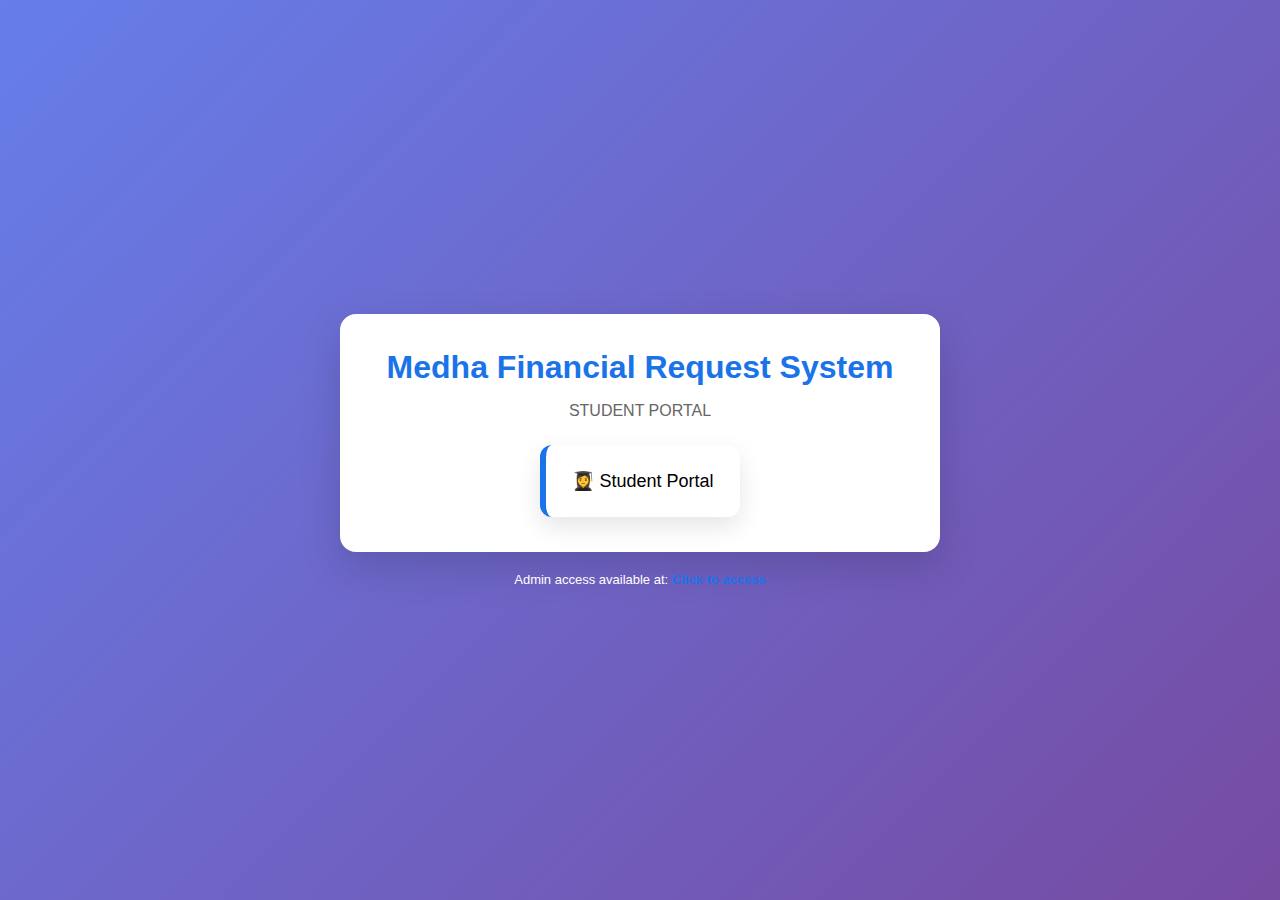
<file: index.html>
<!DOCTYPE html>
<html>
<head>
  <title>Medha Financial System</title>
  <link rel="stylesheet" href="style.css">
  <meta name="viewport" content="width=device-width, initial-scale=1.0">
</head>
<body>

<!-- NEW WRAPPER -->
<div class="landing-wrapper">

  <div class="hero">
    <h1>Medha Financial Request System</h1>
    <p class="subtitle">STUDENT PORTAL</p>

    <div class="card-container">
      <div class="landing-card student" onclick="location.href='student.html'" title="For students to submit requests">
        👩‍🎓 Student Portal
      </div>
    </div>
  </div>

  <div class="admin-access">
    <p class="footer-text">Admin access available at: <span id="adminUrl" style="font-weight: bold; color: #1a73e8;">Click to access</span></p>
  </div>

</div>

<script>
  // Generate secure admin token
  function generateAdminToken() {
    const date = new Date().toISOString().split('T')[0];
    const token = btoa(date + '_medha_admin_secure');
    return token;
  }

  document.getElementById('adminUrl').style.cursor = 'pointer';
  document.getElementById('adminUrl').onclick = function() {
    const token = generateAdminToken();
    window.location.href = 'admin.html?auth=' + token;
  };
</script>

</body>
</html>
</file>
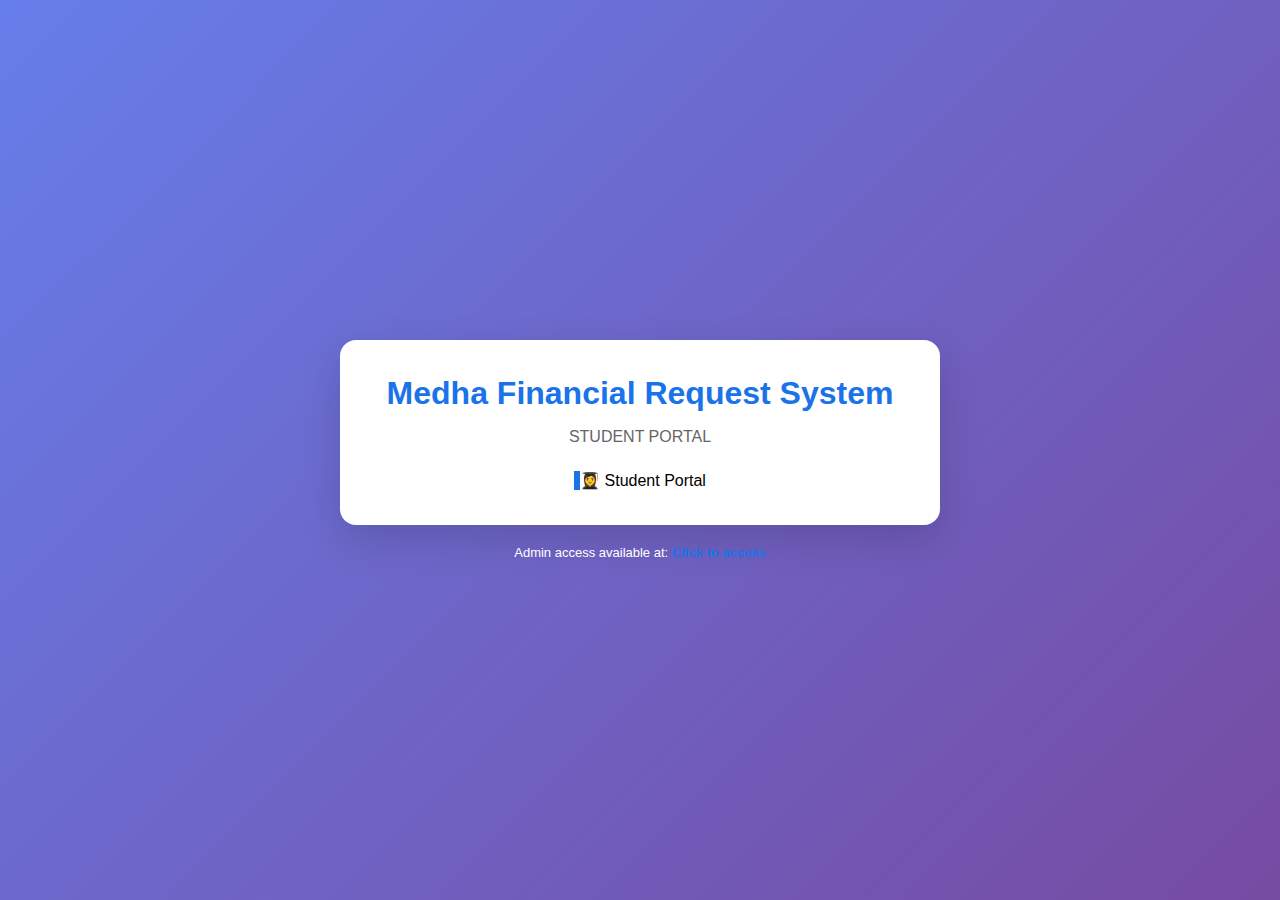
<file: 1-index.html>
<!DOCTYPE html>
<html>
<head>
  <title>Medha Financial System</title>
  <link rel="stylesheet" href="style.css">
</head>
<body>

<!-- NEW WRAPPER -->
<div class="landing-wrapper">

  <div class="hero">
    <h1>Medha Financial Request System</h1>
    <p class="subtitle">STUDENT PORTAL</p>

    <div class="card-container">
      <div class="card student" onclick="location.href='student.html'" title="For students to submit requests">
        👩‍🎓 Student Portal
      </div>
    </div>
  </div>

  <div class="admin-access">
    <p class="footer-text">Admin access available at: <span id="adminUrl" style="font-weight: bold; color: #1a73e8;">Click to access</span></p>
  </div>

</div>

<script>
  // Generate secure admin token
  function generateAdminToken() {
    const date = new Date().toISOString().split('T')[0];
    const token = btoa(date + '_medha_admin_secure');
    return token;
  }

  document.getElementById('adminUrl').style.cursor = 'pointer';
  document.getElementById('adminUrl').onclick = function() {
    const token = generateAdminToken();
    window.location.href = 'admin.html?auth=' + token;
  };
</script>

</body>
</html>
</file>
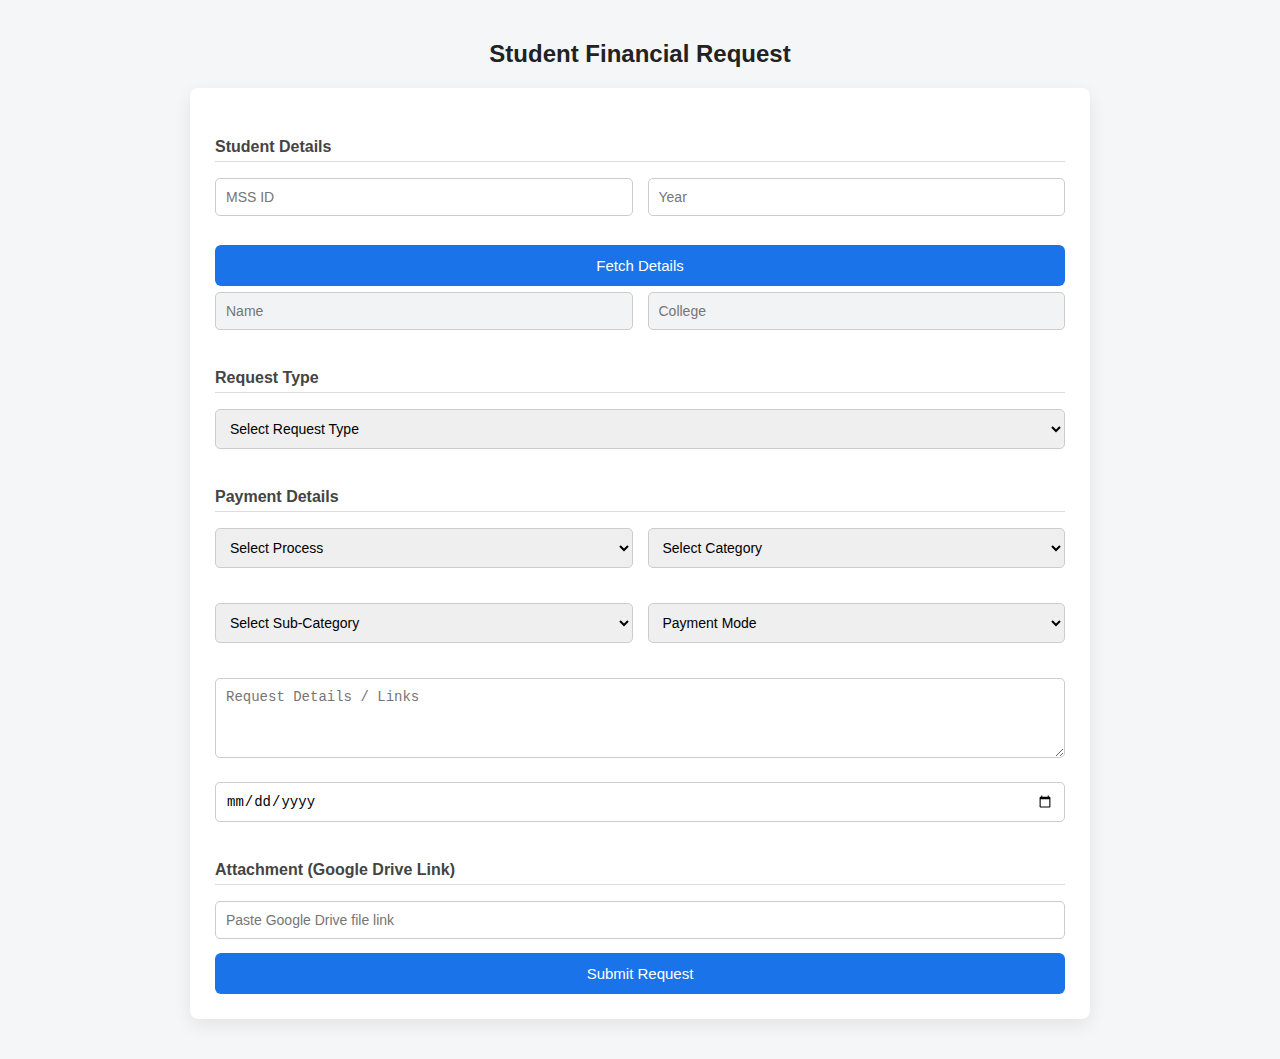
<file: 2-student.html>
<!DOCTYPE html>
<html>
<head>
  <title>Student Request</title>
  <link rel="stylesheet" href="4-style.css">
</head>
<body>

<div class="container">
  <h2>Student Financial Request</h2>

  <div class="section">

    <h4>Student Details</h4>
    <div class="form-row">
      <input id="mssid" placeholder="MSS ID">
      <input id="year" placeholder="Year">
    </div>

    <button onclick="fetchMainStudent()">Fetch Details</button>

    <div class="form-row">
      <input id="name" placeholder="Name" disabled>
      <input id="college" placeholder="College" disabled>
    </div>

    <h4>Request Type</h4>
    <select id="requestType" onchange="handleRequestType()">
      <option value="">Select Request Type</option>
      <option value="Individual">Individual</option>
      <option value="Group">Group</option>
    </select>

    <div id="groupCountBox" style="display:none">
      <input id="groupCount" type="number" placeholder="Number of Group Members">
      <button onclick="createGroupInputs()">Next</button>
    </div>

    <div id="groupMembers"></div>

    <h4>Payment Details</h4>

<div class="form-row">
  <select id="paymentType" onchange="loadCategories()">
    <option value="">Select Process</option>
    <option value="fees">MSS - Fees for Students</option>
    <option value="books">MSS - Books and Stationery for Students</option>
    <option value="conveyance">MSS - Conveyance Charges to Students</option>
    <option value="welfare">MSS - Student Welfare</option>
  </select>

  <select id="category" onchange="loadSubCategories()">
    <option value="">Select Category</option>
  </select>
</div>

<div class="form-row">
  <select id="subCategory">
    <option value="">Select Sub-Category</option>
  </select>

      <select id="paymentMode">
        <option value="">Payment Mode</option>
        <option>Online</option>
        <option>Pay to Student</option>
      </select>
    </div>

    <textarea id="details" placeholder="Request Details / Links"></textarea>
    <input type="date" id="dueDate">

    <!-- ✅ ATTACHMENT AS DRIVE LINK -->
    <h4>Attachment (Google Drive Link)</h4>
    <input type="url" id="attachment" placeholder="Paste Google Drive file link">

    <button onclick="submitRequest()">Submit Request</button>

  </div>
</div>

<!-- POPUP -->
<div id="popup" style="
  display:none;
  position:fixed;
  top:0; left:0;
  width:100%; height:100%;
  background:rgba(0,0,0,0.4);
  justify-content:center;
  align-items:center;
">
  <div style="background:white;padding:25px;border-radius:8px;">
    <p id="popupMessage"></p>
  </div>
</div>

<script src="5-script.js"></script>
</body>
</html>
</file>
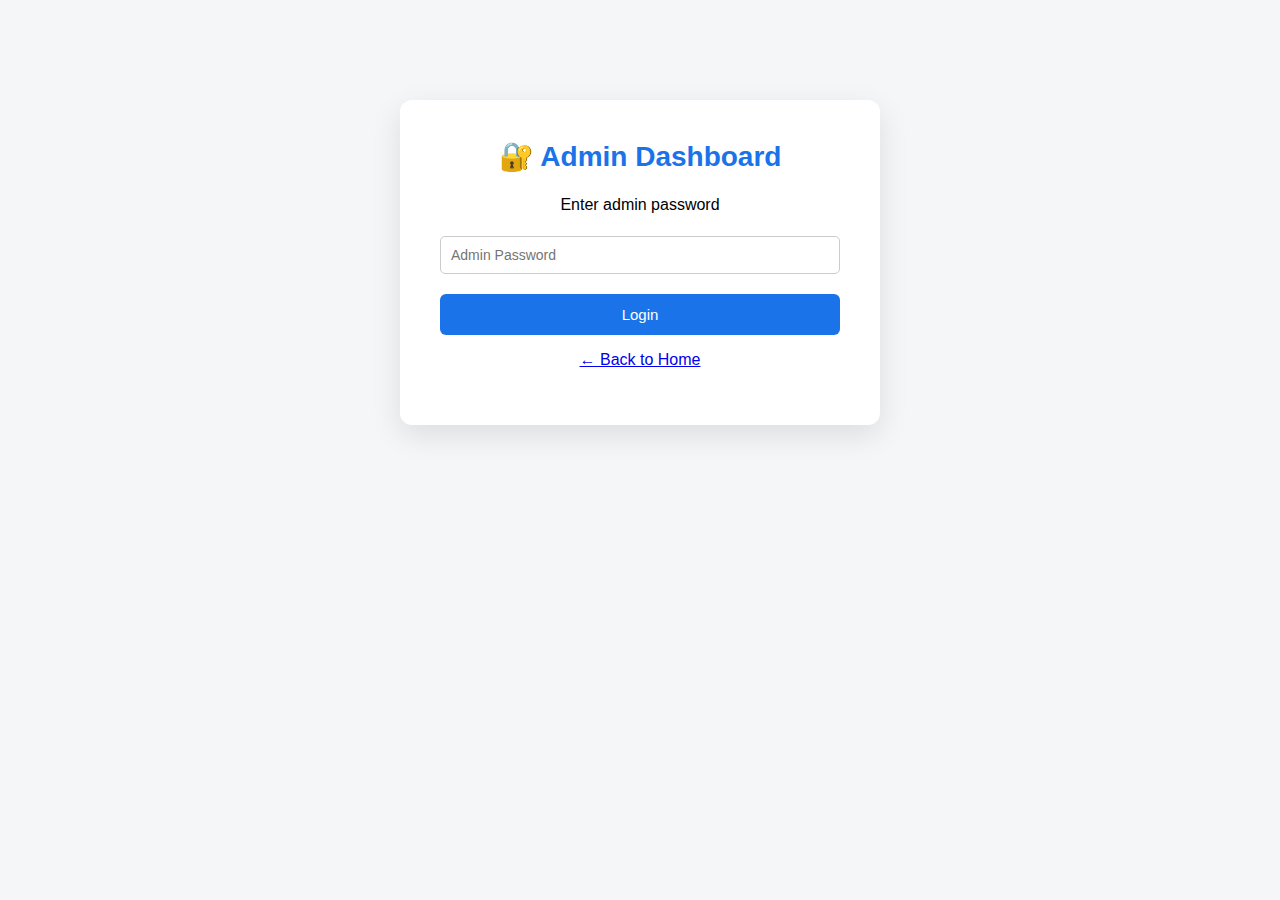
<file: 3-admin.html>
<!DOCTYPE html>
<html>
<head>
  <title>Admin Dashboard</title>
  <link rel="stylesheet" href="4-style.css">
</head>
<body>

<div class="container">

  <!-- LOGIN -->
  <div id="loginBox">
    <div class="login-card">
      <h2>🔐 Admin Dashboard</h2>
      <p class="login-sub">Enter admin password</p>

      <input type="password" id="adminPassword" placeholder="Admin Password">
      <button onclick="adminLogin()">Login</button>

      <p class="back-link">
        <a href="index.html">← Back to Home</a>
      </p>
    </div>
  </div>

  <!-- DASHBOARD -->
  <div id="dashboard" style="display:none">

    <div class="dashboard-header">
      <h2>📊 Admin Dashboard</h2>
      <button class="logout-btn" onclick="logoutAdmin()">Logout</button>
    </div>

    <!-- STATS -->
    <div class="cards">
      <div class="card">
        <h1 id="pendingCount">0</h1>
        <p>Pending</p>
      </div>

      <div class="card">
        <h1 id="completedCount">0</h1>
        <p>Completed</p>
      </div>

      <div class="card">
        <h1 id="totalCount">0</h1>
        <p>Total</p>
      </div>
    </div>

    <!-- DOWNLOADS -->
    <div class="download-section">
      <h3>📥 Student Master</h3>
      <button onclick="downloadStudentMaster()">⬇ Download Student Excel</button>
    </div>

    <div class="download-section">
      <h3>📥 Requests Data</h3>

      <div class="date-filter-row">
        <input type="date" id="startDate">
        <input type="date" id="endDate">
        <button onclick="downloadRequestsWithDateFilter()">Apply Filter</button>
      </div>

      <button onclick="downloadAllRequests()">⬇ Download All Requests</button>
    </div>

  </div>

</div>

<script src="6-admin.js"></script>
</body>
</html>
</file>
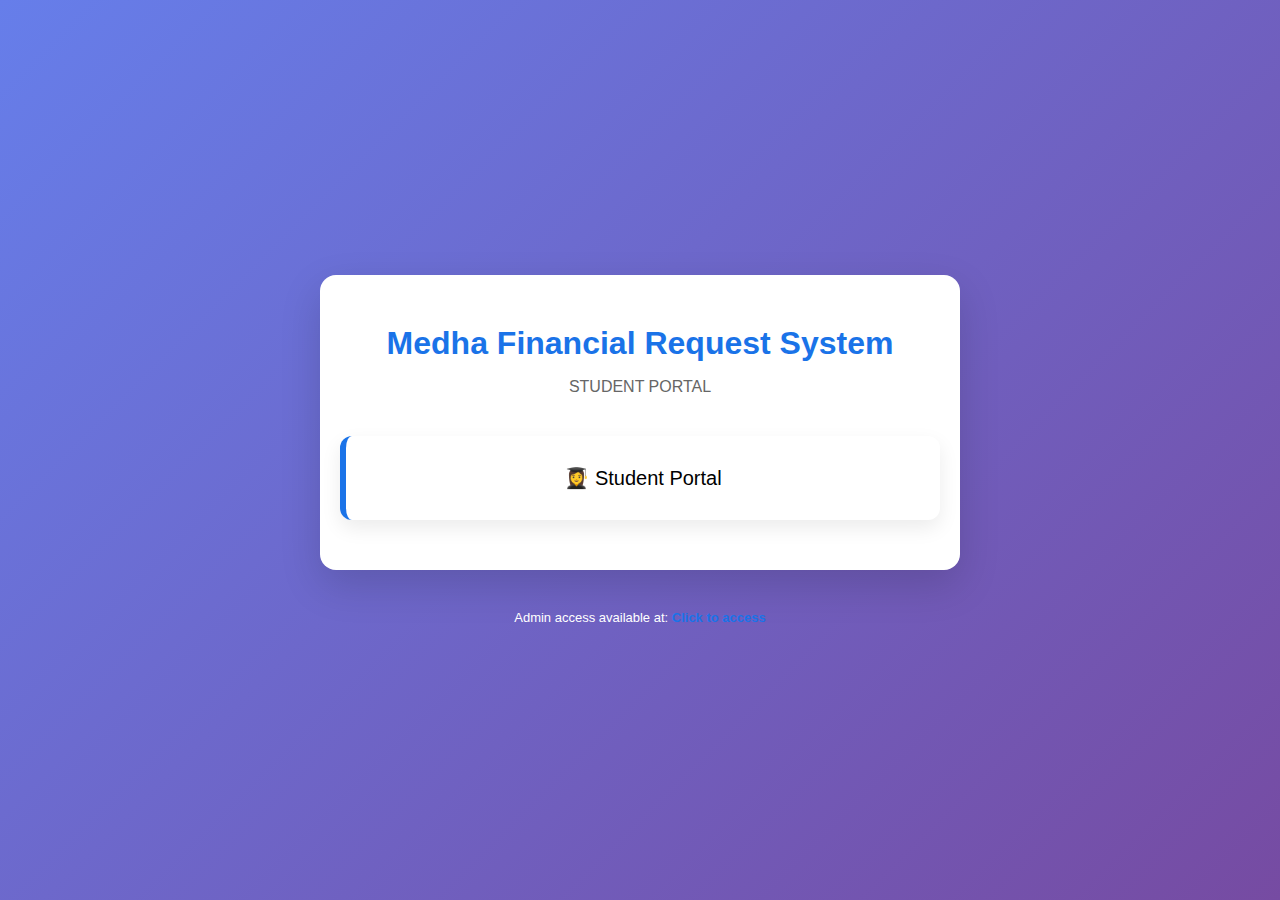
<file: a-index.html>
<!DOCTYPE html>
<html>
<head>
  <title>Medha Financial System</title>
  <link rel="stylesheet" href="d-style.css">
</head>
<body>

<!-- NEW WRAPPER -->
<div class="landing-wrapper">

  <div class="hero">
    <h1>Medha Financial Request System</h1>
    <p class="subtitle">STUDENT PORTAL</p>

    <div class="card-container">
      <div class="card student" onclick="location.href='student.html'" title="For students to submit requests">
        👩‍🎓 Student Portal
      </div>
    </div>
  </div>

  <div class="admin-access">
    <p class="footer-text">Admin access available at: <span id="adminUrl" style="font-weight: bold; color: #1a73e8;">Click to access</span></p>
  </div>

</div>

<script>
  // Generate secure admin token
  function generateAdminToken() {
    const date = new Date().toISOString().split('T')[0];
    const token = btoa(date + '_medha_admin_secure');
    return token;
  }

  document.getElementById('adminUrl').style.cursor = 'pointer';
  document.getElementById('adminUrl').onclick = function() {
    const token = generateAdminToken();
    window.location.href = '3-admin.html?auth=' + token;
  };
</script>

</body>
</html>
</file>
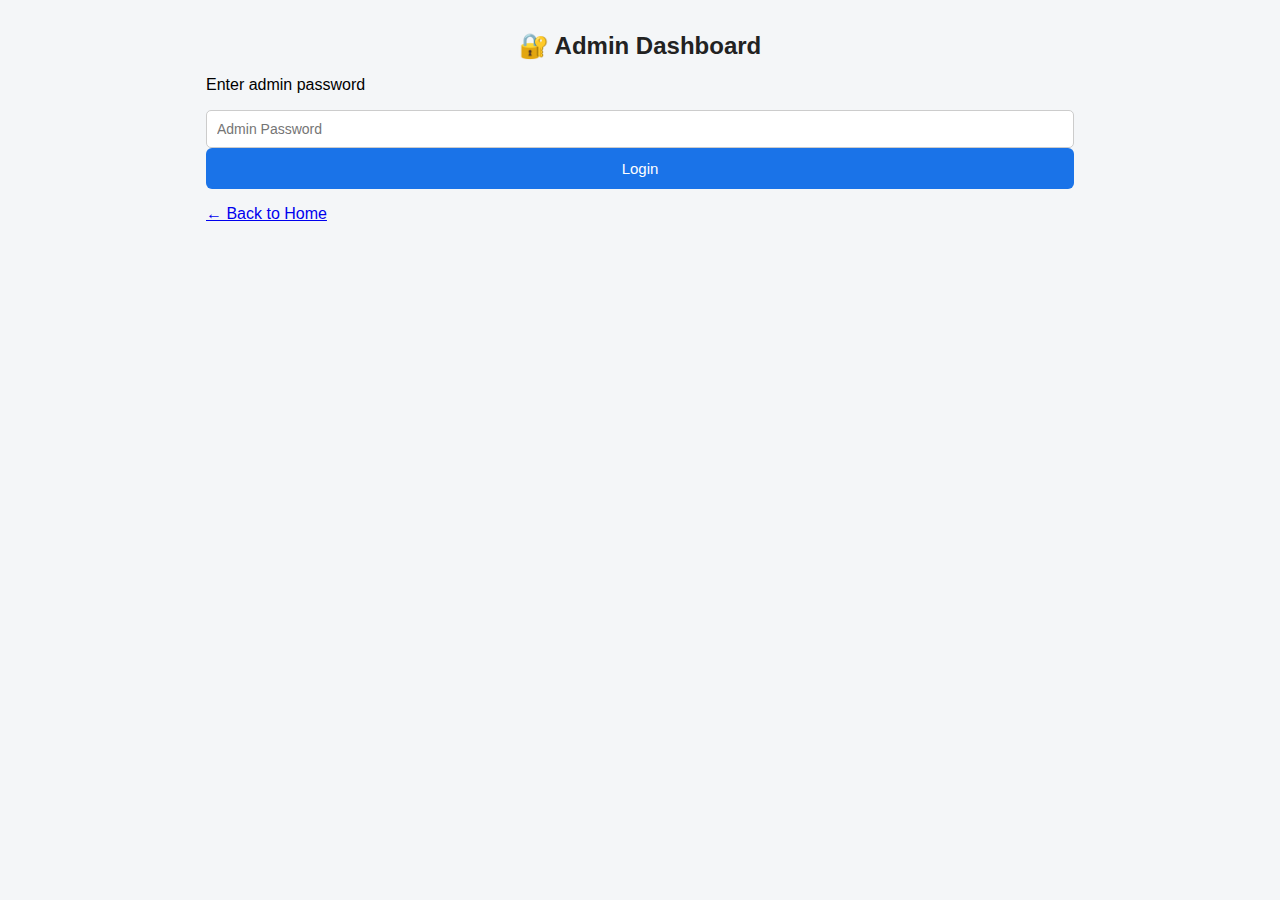
<file: admin.html>
<!DOCTYPE html>
<html>
<head>
  <title>Admin Dashboard</title>
  <link rel="stylesheet" href="style.css">
  <meta name="viewport" content="width=device-width, initial-scale=1.0">
</head>
<body>

<div class="container">

  <!-- LOGIN -->
  <div id="loginBox">
    <div class="login-card">
      <h2>🔐 Admin Dashboard</h2>
      <p class="login-sub">Enter admin password</p>

      <input type="password" id="adminPassword" placeholder="Admin Password">
      <button onclick="adminLogin()">Login</button>

      <p class="back-link">
        <a href="index.html">← Back to Home</a>
      </p>
    </div>
  </div>

  <!-- DASHBOARD -->
  <div id="dashboard" style="display:none">

    <div class="dashboard-header">
      <h2>📊 Admin Dashboard</h2>
      <button class="logout-btn" onclick="logoutAdmin()">Logout</button>
    </div>

    <!-- STATS -->
    <div class="cards">
      <div class="card">
        <h1 id="pendingCount">0</h1>
        <p>Pending</p>
      </div>

      <div class="card">
        <h1 id="completedCount">0</h1>
        <p>Completed</p>
      </div>

      <div class="card">
        <h1 id="totalCount">0</h1>
        <p>Total</p>
      </div>
    </div>

    <!-- DOWNLOADS -->
    <div class="download-section">
      <h3>📥 Student Master</h3>
      <button onclick="downloadStudentMaster()">⬇ Download Student Excel</button>
    </div>

    <div class="download-section">
      <h3>📥 Requests Data</h3>

      <div class="date-filter-row">
        <input type="date" id="startDate">
        <input type="date" id="endDate">
        <button onclick="downloadRequestsWithDateFilter()">Apply Filter</button>
      </div>

      <button onclick="downloadAllRequests()">⬇ Download All Requests</button>
    </div>

  </div>

</div>

<script src="admin.js"></script>
</body>
</html>
</file>
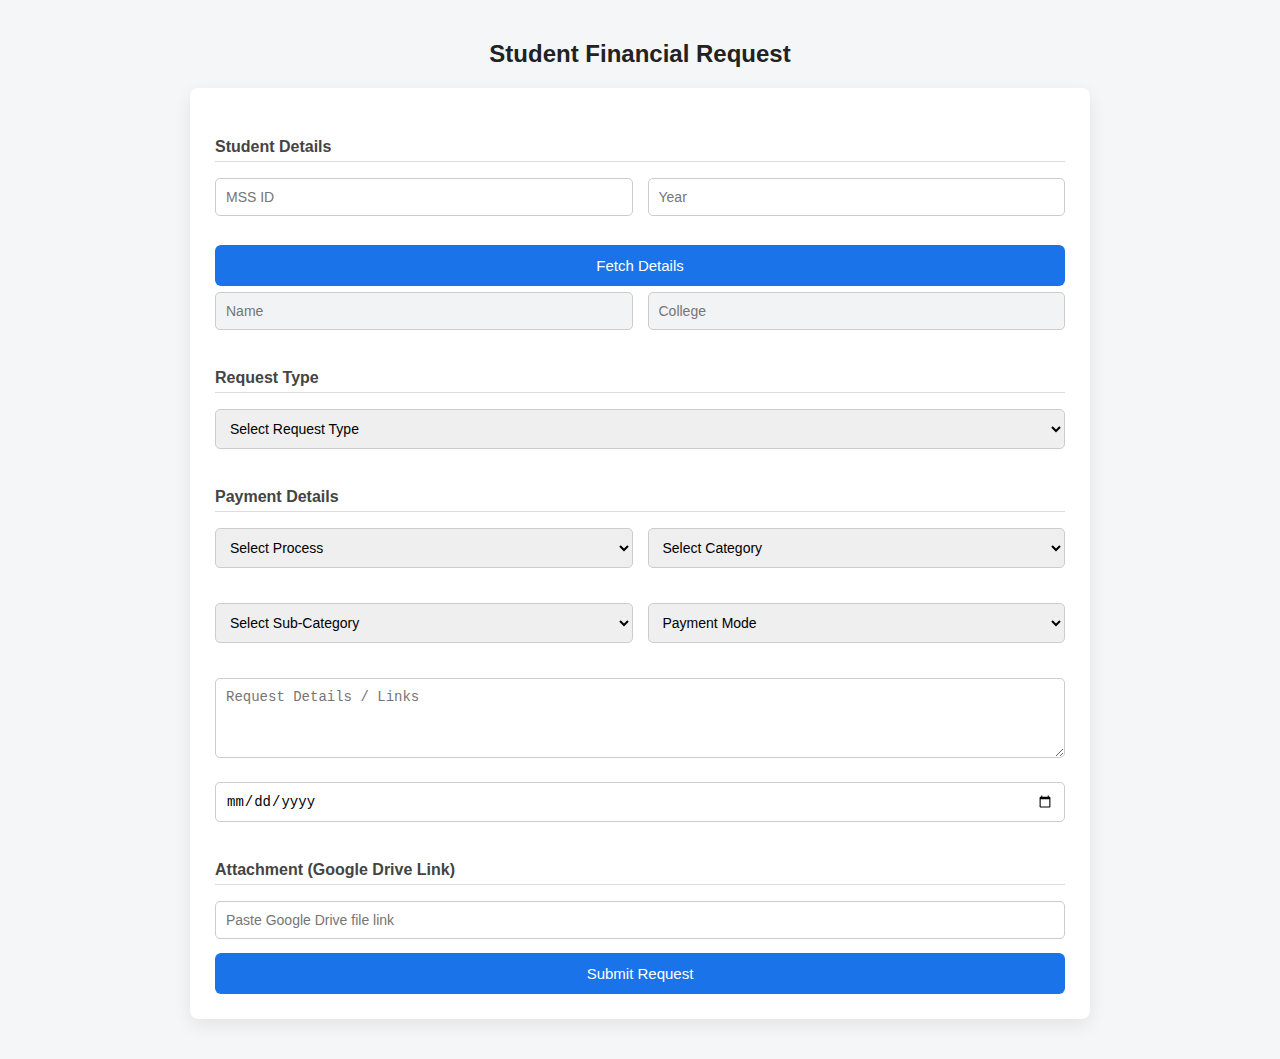
<file: b-student.html>
<!DOCTYPE html>
<html>
<head>
  <title>Student Request</title>
  <link rel="stylesheet" href="d-style.css">
</head>
<body>

<div class="container">
  <h2>Student Financial Request</h2>

  <div class="section">

    <h4>Student Details</h4>
    <div class="form-row">
      <input id="mssid" placeholder="MSS ID">
      <input id="year" placeholder="Year">
    </div>

    <button onclick="fetchMainStudent()">Fetch Details</button>

    <div class="form-row">
      <input id="name" placeholder="Name" disabled>
      <input id="college" placeholder="College" disabled>
    </div>

    <h4>Request Type</h4>
    <select id="requestType" onchange="handleRequestType()">
      <option value="">Select Request Type</option>
      <option value="Individual">Individual</option>
      <option value="Group">Group</option>
    </select>

    <div id="groupCountBox" style="display:none">
      <input id="groupCount" type="number" placeholder="Number of Group Members">
      <button onclick="createGroupInputs()">Next</button>
    </div>

    <div id="groupMembers"></div>

    <h4>Payment Details</h4>

<div class="form-row">
  <select id="paymentType" onchange="loadCategories()">
    <option value="">Select Process</option>
    <option value="fees">MSS - Fees for Students</option>
    <option value="books">MSS - Books and Stationery for Students</option>
    <option value="conveyance">MSS - Conveyance Charges to Students</option>
    <option value="welfare">MSS - Student Welfare</option>
  </select>

  <select id="category" onchange="loadSubCategories()">
    <option value="">Select Category</option>
  </select>
</div>

<div class="form-row">
  <select id="subCategory">
    <option value="">Select Sub-Category</option>
  </select>

      <select id="paymentMode">
        <option value="">Payment Mode</option>
        <option>Online</option>
        <option>Pay to Student</option>
      </select>
    </div>

    <textarea id="details" placeholder="Request Details / Links"></textarea>
    <input type="date" id="dueDate">

    <!-- ✅ ATTACHMENT AS DRIVE LINK -->
    <h4>Attachment (Google Drive Link)</h4>
    <input type="url" id="attachment" placeholder="Paste Google Drive file link">

    <button onclick="submitRequest()">Submit Request</button>

  </div>
</div>

<!-- POPUP -->
<div id="popup" style="
  display:none;
  position:fixed;
  top:0; left:0;
  width:100%; height:100%;
  background:rgba(0,0,0,0.4);
  justify-content:center;
  align-items:center;
">
  <div style="background:white;padding:25px;border-radius:8px;">
    <p id="popupMessage"></p>
  </div>
</div>

<script src="e-script.js"></script>
</body>
</html>
</file>
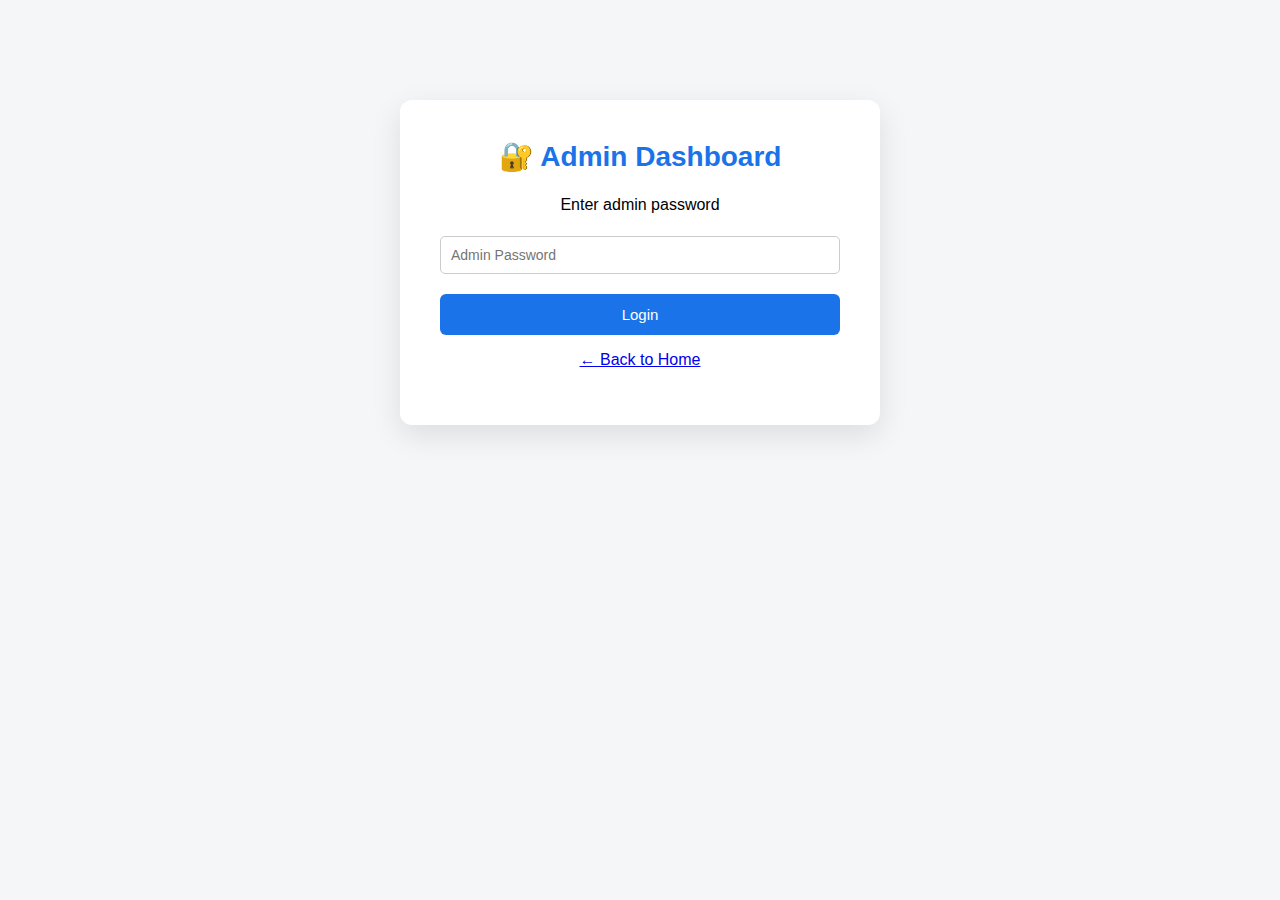
<file: c-admin.html>
<!DOCTYPE html>
<html>
<head>
  <title>Admin Dashboard</title>
  <link rel="stylesheet" href="d-style.css">
</head>
<body>

<div class="container">

  <!-- LOGIN -->
  <div id="loginBox">
    <div class="login-card">
      <h2>🔐 Admin Dashboard</h2>
      <p class="login-sub">Enter admin password</p>

      <input type="password" id="adminPassword" placeholder="Admin Password">
      <button onclick="adminLogin()">Login</button>

      <p class="back-link">
        <a href="index.html">← Back to Home</a>
      </p>
    </div>
  </div>

  <!-- DASHBOARD -->
  <div id="dashboard" style="display:none">

    <div class="dashboard-header">
      <h2>📊 Admin Dashboard</h2>
      <button class="logout-btn" onclick="logoutAdmin()">Logout</button>
    </div>

    <!-- STATS -->
    <div class="cards">
      <div class="card">
        <h1 id="pendingCount">0</h1>
        <p>Pending</p>
      </div>

      <div class="card">
        <h1 id="completedCount">0</h1>
        <p>Completed</p>
      </div>

      <div class="card">
        <h1 id="totalCount">0</h1>
        <p>Total</p>
      </div>
    </div>

    <!-- DOWNLOADS -->
    <div class="download-section">
      <h3>📥 Student Master</h3>
      <button onclick="downloadStudentMaster()">⬇ Download Student Excel</button>
    </div>

    <div class="download-section">
      <h3>📥 Requests Data</h3>

      <div class="date-filter-row">
        <input type="date" id="startDate">
        <input type="date" id="endDate">
        <button onclick="downloadRequestsWithDateFilter()">Apply Filter</button>
      </div>

      <button onclick="downloadAllRequests()">⬇ Download All Requests</button>
    </div>

  </div>

</div>

<script src="f-admin.js"></script>
</body>
</html>
</file>
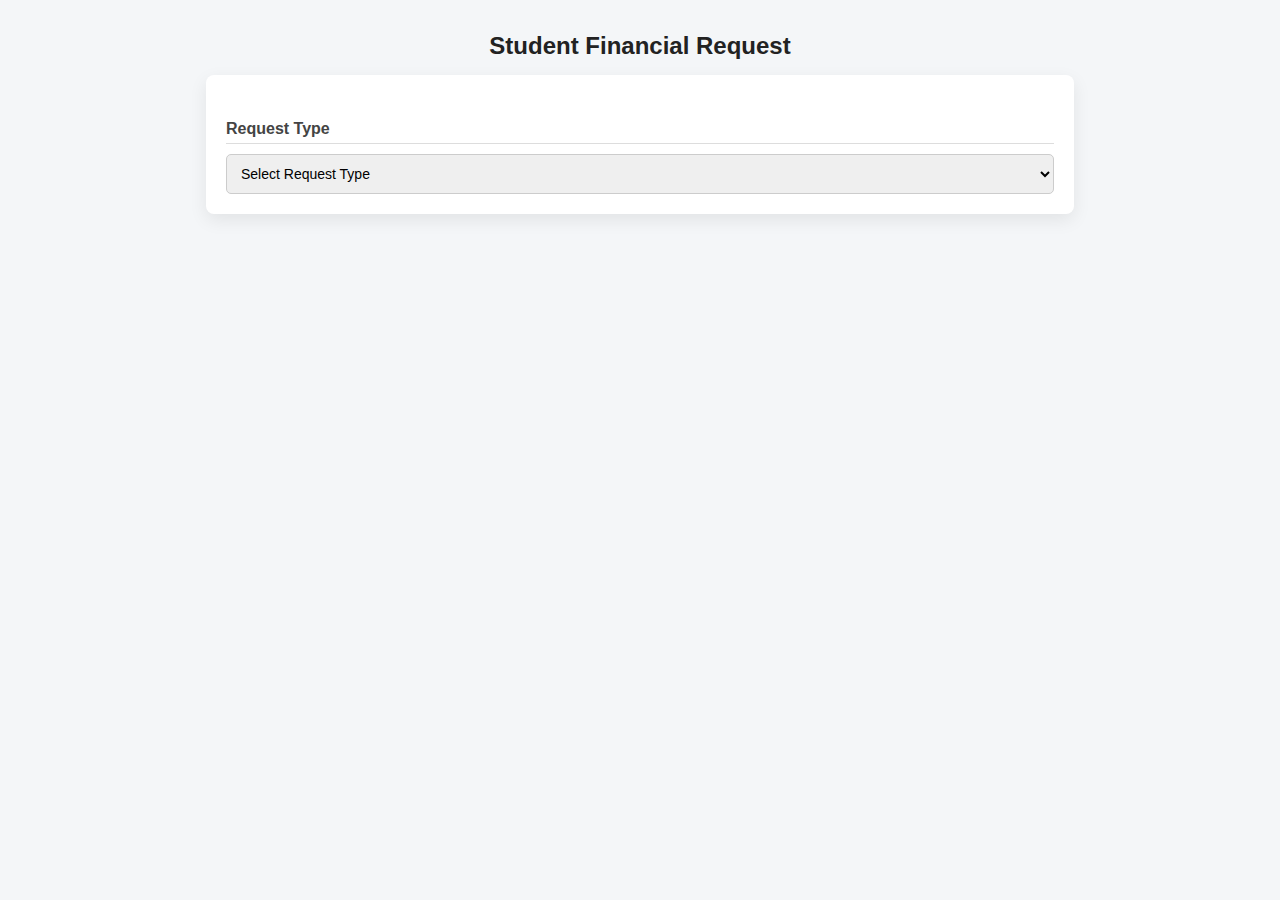
<file: student.html>
<!DOCTYPE html>
<html>
<head>
  <title>Student Request</title>
  <link rel="stylesheet" href="style.css">
  <meta name="viewport" content="width=device-width, initial-scale=1.0">
</head>

<body onload="loadCategories()">

<div class="container">
  <h2>Student Financial Request</h2>

  <div class="section">

    <!-- REQUEST TYPE -->
    <h4>Request Type</h4>
    <select id="requestType" onchange="handleRequestType()">
      <option value="">Select Request Type</option>
      <option value="Individual">Individual</option>
      <option value="Group">Group</option>
    </select>

    <!-- GROUP COUNT -->
    <div id="groupCountBox" style="display:none; margin-top:15px;">
      <h4>Number of Group Members</h4>
      <input id="groupCount" type="number" placeholder="Enter number of members">
      <button type="button" onclick="createGroupInputs()">Next</button>
    </div>

    <!-- STUDENT DETAILS SECTION -->
    <div id="studentDetailsBox" style="display:none; margin-top:20px;">

    <!-- MAIN STUDENT (ONLY FOR INDIVIDUAL) -->
<div id="mainStudentBox" style="display:none; margin-top:20px;">

  <h4>Student Details</h4>
  <div class="form-row">
    <input id="mssid" placeholder="MSS ID">
    <input id="year" placeholder="Year">
  </div>

  <button type="button" onclick="fetchMainStudent()">Fetch Details</button>

  <div class="form-row">
    <input id="name" placeholder="Name" disabled>
    <input id="college" placeholder="College" disabled>
  </div>

  <div id="individualAmountBox" style="display:none;">
    <h4>Amount</h4>
    <input id="amount" type="number" placeholder="Enter Amount">
  </div>

</div>

<!-- GROUP MEMBERS -->
<div id="groupMembers" style="margin-top:20px;"></div>

<!-- PAYMENT SECTION -->
<div id="paymentSection" style="display:none; margin-top:20px;">
  <h4>Payment Details</h4>

  <div class="form-row">
    <select id="category" onchange="loadSubCategories()">
      <option value="">Select Category</option>
    </select>
  </div>

  <div class="form-row">
    <select id="subCategory">
      <option value="">Select Sub-Category</option>
    </select>

    <select id="paymentMode">
      <option value="">Payment Mode</option>
      <option value="Online">Online</option>
      <option value="Pay to Student">Pay to Student</option>
    </select>
  </div>

  <textarea id="details" placeholder="Request Details / Links"></textarea>

  <h4>Due Date</h4>
  <input type="date" id="dueDate">

  <h4>Attachment (Google Drive Link)</h4>
  <input type="url" id="attachment" placeholder="Paste Google Drive file link">

  <button id="submitBtn" type="button" onclick="submitRequest()">Submit Request</button>
</div>
      <!-- LOADING -->
      <div id="loadingBox" style="display:none; text-align:center; margin-top:15px;">
        <div class="loader"></div>
        <p>Submitting request... Please wait</p>
      </div>

    </div>

  </div>
</div>

<script src="script.js"></script>
</body>
</html>
</file>
<file: 4-style.css>
body {
  margin: 0;
  font-family: 'Segoe UI', sans-serif;
  background: #f4f6f8;
}

.container {
  max-width: 900px;
  margin: auto;
  padding: 40px 20px;
}

h1, h2 {
  text-align: center;
  color: #222;
  margin-top: 0;
}

h3 {
  color: #333;
  margin-bottom: 10px;
  font-size: 18px;
}

h4 {
  margin-top: 25px;
  margin-bottom: 10px;
  color: #444;
  border-bottom: 1px solid #ddd;
  padding-bottom: 5px;
}

.section {
  background: white;
  padding: 25px;
  border-radius: 8px;
  box-shadow: 0 6px 18px rgba(0,0,0,0.08);
}

.form-row {
  display: flex;
  gap: 15px;
  margin-bottom: 15px;
}

.form-row input,
.form-row select {
  flex: 1;
}

input, select, textarea {
  width: 100%;
  padding: 10px;
  margin: 6px 0 14px 0;
  font-size: 14px;
  border: 1px solid #ccc;
  border-radius: 5px;
  box-sizing: border-box;
}

input:disabled {
  background: #f1f3f4;
}

textarea {
  resize: vertical;
  min-height: 80px;
}

button {
  background: #1a73e8;
  color: white;
  padding: 12px 20px;
  border: none;
  border-radius: 6px;
  font-size: 15px;
  cursor: pointer;
  transition: 0.3s;
  width: 100%;
}

button:hover {
  background: #1558b0;
}

button:active {
  transform: scale(0.98);
}

.memberBox {
  background: #fafafa;
  border: 1px solid #ddd;
  padding: 15px;
  border-radius: 6px;
  margin-top: 15px;
}

.memberBox h5 {
  margin: 0 0 10px 0;
  color: #333;
}

/* ============== LANDING PAGE ============== */
.landing-wrapper {
  min-height: 100vh;
  display: flex;
  flex-direction: column;
  justify-content: center;
  align-items: center;
  background: linear-gradient(135deg, #667eea 0%, #764ba2 100%);
}

.hero {
  text-align: center;
  padding: 50px 20px;
  background: white;
  border-radius: 16px;
  box-shadow: 0 15px 40px rgba(0,0,0,0.15);
  max-width: 600px;
  width: 100%;
}

.hero h1 {
  color: #1a73e8;
  font-size: 32px;
  margin-bottom: 10px;
}

.subtitle {
  color: #666;
  font-size: 16px;
  margin-bottom: 40px;
}

.card-container {
  display: flex;
  justify-content: center;
  gap: 40px;
  margin-top: 40px;
  flex-wrap: wrap;
}

.card {
  padding: 30px;
  border-radius: 12px;
  font-size: 20px;
  cursor: pointer;
  box-shadow: 0 10px 25px rgba(0,0,0,0.1);
  background: white;
  transition: 0.3s;
  min-width: 180px;
  text-align: center;
  font-weight: 500;
}

.card:hover {
  transform: translateY(-8px);
  box-shadow: 0 15px 35px rgba(0,0,0,0.15);
}

.student {
  border-left: 6px solid #1a73e8;
}

.admin {
  border-left: 6px solid #34a853;
}

/* Admin Access Footer */
.admin-access {
  margin-top: 40px;
  text-align: center;
  color: white;
  font-size: 13px;
}

.footer-text {
  margin: 0;
}

/* ============== ADMIN LOGIN CARD ============== */
.login-card {
  background: white;
  padding: 40px;
  border-radius: 12px;
  box-shadow: 0 10px 30px rgba(0,0,0,0.1);
  max-width: 400px;
  margin: 60px auto;
  text-align: center;
}

.login-card h2 {
  color: #1a73e8;
  margin-top: 0;
  font-size: 28px;
}

.login-card input {
  margin-bottom: 20px;
}

.login-card button {
  width: 100%;
  padding: 12px;
}

/* ============== ADMIN DASHBOARD ============== */
.dashboard-header {
  display: flex;
  justify-content: space-between;
  align-items: center;
  margin-bottom: 30px;
  flex-wrap: wrap;
  gap: 20px;
}

.dashboard-header h2 {
  margin: 0;
  flex: 1;
  text-align: left;
}

.logout-btn {
  width: auto;
  background: #dc3545;
  padding: 8px 20px;
  font-size: 13px;
}

.logout-btn:hover {
  background: #c82333;
}

/* Cards Layout */
.cards {
  display: flex;
  justify-content: space-between;
  gap: 20px;
  margin-bottom: 40px;
  flex-wrap: wrap;
}

.card {
  flex: 1;
  min-width: 200px;
  background: #ffffff;
  padding: 30px;
  border-radius: 12px;
  text-align: center;
  box-shadow: 0 8px 20px rgba(0,0,0,0.08);
}

.card h1 {
  font-size: 42px;
  margin: 0;
  color: #1a73e8;
}

.card p {
  margin-top: 10px;
  font-size: 16px;
  color: #555;
}

.center {
  text-align: center;
}

/* ============== DOWNLOAD SECTIONS ============== */
.download-section {
  background: #f8f9fa;
  padding: 25px;
  border-radius: 10px;
  margin-bottom: 25px;
  border-left: 4px solid #1a73e8;
}

.download-section h3 {
  margin-top: 0;
  color: #1a73e8;
}

.date-filter-row {
  background: white;
  padding: 20px;
  border-radius: 8px;
  margin-bottom: 15px;
  display: flex;
  gap: 15px;
  flex-wrap: wrap;
  align-items: flex-end;
}

.date-input-group {
  display: flex;
  flex-direction: column;
  gap: 5px;
  flex: 1;
  min-width: 150px;
}

.date-input-group label {
  font-size: 13px;
  font-weight: 600;
  color: #333;
}

.date-input-group input {
  margin: 0;
  padding: 8px;
  border: 1px solid #ddd;
  border-radius: 5px;
}

.filter-btn {
  width: auto;
  padding: 8px 20px;
  background: #34a853;
  font-size: 13px;
}

.filter-btn:hover {
  background: #2d7c3e;
}

.download-section button {
  width: 100%;
  background: #1a73e8;
}

.download-section button:hover {
  background: #1558b0;
}

/* ============== RESPONSIVE ============== */
@media (max-width: 768px) {
  .container {
    padding: 20px 15px;
  }
  
  .cards {
    flex-direction: column;
  }
  
  .card {
    width: 100%;
  }
  
  .dashboard-header {
    flex-direction: column;
    align-items: stretch;
  }
  
  .dashboard-header h2 {
    text-align: center;
  }
  
  .logout-btn {
    width: 100%;
  }
  
  .date-filter-row {
    flex-direction: column;
    align-items: stretch;
  }
  
  .date-input-group {
    width: 100%;
  }
  
  .filter-btn {
    width: 100%;
  }
  
  .hero {
    margin: 20px;
  }
}
</file>
<file: d-style.css>
body {
  margin: 0;
  font-family: 'Segoe UI', sans-serif;
  background: #f4f6f8;
}

.container {
  max-width: 900px;
  margin: auto;
  padding: 40px 20px;
}

h1, h2 {
  text-align: center;
  color: #222;
  margin-top: 0;
}

h3 {
  color: #333;
  margin-bottom: 10px;
  font-size: 18px;
}

h4 {
  margin-top: 25px;
  margin-bottom: 10px;
  color: #444;
  border-bottom: 1px solid #ddd;
  padding-bottom: 5px;
}

.section {
  background: white;
  padding: 25px;
  border-radius: 8px;
  box-shadow: 0 6px 18px rgba(0,0,0,0.08);
}

.form-row {
  display: flex;
  gap: 15px;
  margin-bottom: 15px;
}

.form-row input,
.form-row select {
  flex: 1;
}

input, select, textarea {
  width: 100%;
  padding: 10px;
  margin: 6px 0 14px 0;
  font-size: 14px;
  border: 1px solid #ccc;
  border-radius: 5px;
  box-sizing: border-box;
}

input:disabled {
  background: #f1f3f4;
}

textarea {
  resize: vertical;
  min-height: 80px;
}

button {
  background: #1a73e8;
  color: white;
  padding: 12px 20px;
  border: none;
  border-radius: 6px;
  font-size: 15px;
  cursor: pointer;
  transition: 0.3s;
  width: 100%;
}

button:hover {
  background: #1558b0;
}

button:active {
  transform: scale(0.98);
}

.memberBox {
  background: #fafafa;
  border: 1px solid #ddd;
  padding: 15px;
  border-radius: 6px;
  margin-top: 15px;
}

.memberBox h5 {
  margin: 0 0 10px 0;
  color: #333;
}

/* ============== LANDING PAGE ============== */
.landing-wrapper {
  min-height: 100vh;
  display: flex;
  flex-direction: column;
  justify-content: center;
  align-items: center;
  background: linear-gradient(135deg, #667eea 0%, #764ba2 100%);
}

.hero {
  text-align: center;
  padding: 50px 20px;
  background: white;
  border-radius: 16px;
  box-shadow: 0 15px 40px rgba(0,0,0,0.15);
  max-width: 600px;
  width: 100%;
}

.hero h1 {
  color: #1a73e8;
  font-size: 32px;
  margin-bottom: 10px;
}

.subtitle {
  color: #666;
  font-size: 16px;
  margin-bottom: 40px;
}

.card-container {
  display: flex;
  justify-content: center;
  gap: 40px;
  margin-top: 40px;
  flex-wrap: wrap;
}

.card {
  padding: 30px;
  border-radius: 12px;
  font-size: 20px;
  cursor: pointer;
  box-shadow: 0 10px 25px rgba(0,0,0,0.1);
  background: white;
  transition: 0.3s;
  min-width: 180px;
  text-align: center;
  font-weight: 500;
}

.card:hover {
  transform: translateY(-8px);
  box-shadow: 0 15px 35px rgba(0,0,0,0.15);
}

.student {
  border-left: 6px solid #1a73e8;
}

.admin {
  border-left: 6px solid #34a853;
}

/* Admin Access Footer */
.admin-access {
  margin-top: 40px;
  text-align: center;
  color: white;
  font-size: 13px;
}

.footer-text {
  margin: 0;
}

/* ============== ADMIN LOGIN CARD ============== */
.login-card {
  background: white;
  padding: 40px;
  border-radius: 12px;
  box-shadow: 0 10px 30px rgba(0,0,0,0.1);
  max-width: 400px;
  margin: 60px auto;
  text-align: center;
}

.login-card h2 {
  color: #1a73e8;
  margin-top: 0;
  font-size: 28px;
}

.login-card input {
  margin-bottom: 20px;
}

.login-card button {
  width: 100%;
  padding: 12px;
}

/* ============== ADMIN DASHBOARD ============== */
.dashboard-header {
  display: flex;
  justify-content: space-between;
  align-items: center;
  margin-bottom: 30px;
  flex-wrap: wrap;
  gap: 20px;
}

.dashboard-header h2 {
  margin: 0;
  flex: 1;
  text-align: left;
}

.logout-btn {
  width: auto;
  background: #dc3545;
  padding: 8px 20px;
  font-size: 13px;
}

.logout-btn:hover {
  background: #c82333;
}

/* Cards Layout */
.cards {
  display: flex;
  justify-content: space-between;
  gap: 20px;
  margin-bottom: 40px;
  flex-wrap: wrap;
}

.card {
  flex: 1;
  min-width: 200px;
  background: #ffffff;
  padding: 30px;
  border-radius: 12px;
  text-align: center;
  box-shadow: 0 8px 20px rgba(0,0,0,0.08);
}

.card h1 {
  font-size: 42px;
  margin: 0;
  color: #1a73e8;
}

.card p {
  margin-top: 10px;
  font-size: 16px;
  color: #555;
}

.center {
  text-align: center;
}

/* ============== DOWNLOAD SECTIONS ============== */
.download-section {
  background: #f8f9fa;
  padding: 25px;
  border-radius: 10px;
  margin-bottom: 25px;
  border-left: 4px solid #1a73e8;
}

.download-section h3 {
  margin-top: 0;
  color: #1a73e8;
}

.date-filter-row {
  background: white;
  padding: 20px;
  border-radius: 8px;
  margin-bottom: 15px;
  display: flex;
  gap: 15px;
  flex-wrap: wrap;
  align-items: flex-end;
}

.date-input-group {
  display: flex;
  flex-direction: column;
  gap: 5px;
  flex: 1;
  min-width: 150px;
}

.date-input-group label {
  font-size: 13px;
  font-weight: 600;
  color: #333;
}

.date-input-group input {
  margin: 0;
  padding: 8px;
  border: 1px solid #ddd;
  border-radius: 5px;
}

.filter-btn {
  width: auto;
  padding: 8px 20px;
  background: #34a853;
  font-size: 13px;
}

.filter-btn:hover {
  background: #2d7c3e;
}

.download-section button {
  width: 100%;
  background: #1a73e8;
}

.download-section button:hover {
  background: #1558b0;
}

/* ============== RESPONSIVE ============== */
@media (max-width: 768px) {
  .container {
    padding: 20px 15px;
  }
  
  .cards {
    flex-direction: column;
  }
  
  .card {
    width: 100%;
  }
  
  .dashboard-header {
    flex-direction: column;
    align-items: stretch;
  }
  
  .dashboard-header h2 {
    text-align: center;
  }
  
  .logout-btn {
    width: 100%;
  }
  
  .date-filter-row {
    flex-direction: column;
    align-items: stretch;
  }
  
  .date-input-group {
    width: 100%;
  }
  
  .filter-btn {
    width: 100%;
  }
  
  .hero {
    margin: 20px;
  }
}
</file>
<file: style.css>
/* ================= RESET & BASE ================= */
* {
  box-sizing: border-box;
}

body {
  margin: 0;
  font-family: 'Segoe UI', sans-serif;
  background: #f4f6f8;
}

/* ================= CONTAINER ================= */
.container {
  max-width: 900px;
  margin: auto;
  padding: 32px 16px;
}

/* ================= HEADINGS ================= */
h1, h2 {
  text-align: center;
  color: #222;
  margin: 0 0 15px 0;
}

h3 {
  color: #333;
  margin-bottom: 10px;
  font-size: 18px;
}

h4 {
  margin-top: 25px;
  margin-bottom: 10px;
  color: #444;
  border-bottom: 1px solid #ddd;
  padding-bottom: 5px;
}

/* ================= SECTION ================= */
.section {
  background: white;
  padding: 20px;
  border-radius: 8px;
  box-shadow: 0 6px 18px rgba(0,0,0,0.08);
}

/* ================= FORMS ================= */
.form-row {
  display: flex;
  gap: 15px;
  margin-bottom: 15px;
}

.form-row input,
.form-row select {
  flex: 1;
}

input, select, textarea {
  width: 100%;
  padding: 10px;
  font-size: 14px;
  border: 1px solid #ccc;
  border-radius: 5px;
}

input:disabled {
  background: #f1f3f4;
}

textarea {
  resize: vertical;
  min-height: 80px;
}

/* ================= BUTTONS ================= */
button {
  background: #1a73e8;
  color: white;
  padding: 12px;
  border: none;
  border-radius: 6px;
  font-size: 15px;
  cursor: pointer;
  transition: background 0.3s;
  width: 100%;
}

button:hover {
  background: #1558b0;
}

/* ================= LANDING PAGE ================= */
.landing-wrapper {
  min-height: 100vh;
  display: flex;
  flex-direction: column;
  justify-content: center;
  align-items: center;
  padding: 20px;
  background: linear-gradient(135deg, #667eea, #764ba2);
}

.hero {
  background: white;
  border-radius: 16px;
  padding: 35px 25px;
  max-width: 600px;
  width: 100%;
  text-align: center;
  box-shadow: 0 15px 40px rgba(0,0,0,0.15);
}

.hero h1 {
  font-size: 32px;
  color: #1a73e8;
}

.subtitle {
  font-size: 16px;
  color: #666;
  margin-bottom: 25px;
}

/* ================= LANDING CARDS ================= */
.card-container {
  display: flex;
  gap: 25px;
  justify-content: center;
  flex-wrap: wrap;
}

.landing-card {
  background: white;
  padding: 25px;
  border-radius: 12px;
  min-width: 200px;
  text-align: center;
  font-size: 18px;
  box-shadow: 0 10px 25px rgba(0,0,0,0.1);
  transition: transform 0.3s;
  cursor: pointer;
}

.landing-card:hover {
  transform: translateY(-5px);
}

.student {
  border-left: 6px solid #1a73e8;
}

.admin {
  border-left: 6px solid #34a853;
}

/* ================= ADMIN DASHBOARD ================= */
.dashboard-header {
  display: flex;
  justify-content: space-between;
  align-items: center;
  gap: 15px;
  margin-bottom: 25px;
  flex-wrap: wrap;
}

.logout-btn {
  background: #dc3545;
  font-size: 13px;
  padding: 8px 16px;
  width: auto;
}

/* ================= DASHBOARD STATS ================= */
.cards {
  display: grid;
  grid-template-columns: repeat(auto-fit, minmax(220px, 1fr));
  gap: 20px;
}

.dashboard-card {
  background: white;
  padding: 25px;
  border-radius: 12px;
  text-align: center;
  box-shadow: 0 8px 20px rgba(0,0,0,0.08);
}

.dashboard-card h1 {
  font-size: 38px;
  color: #1a73e8;
  margin: 0;
}
.admin-access {
  margin-top: 20px;
  text-align: center;
  color: white;
  font-size: 13px;
  max-width: 90%;
}

.footer-text {
  margin: 0;
}

/* ================= TABLET ================= */
@media (max-width: 768px) {

  .form-row {
    flex-direction: column;
  }

  .hero h1 {
    font-size: 26px;
  }

  .landing-card {
    width: 100%;
    max-width: 320px;
  }
}

/* ================= MOBILE ================= */
@media (max-width: 480px) {

  h1 { font-size: 22px; }
  h2 { font-size: 20px; }

  input, select, textarea {
    font-size: 13px;
  }

  button {
    font-size: 14px;
  }

  .hero {
    padding: 25px 18px;
  }

  .dashboard-header {
    flex-direction: column;
    text-align: center;
  }

  .logout-btn {
    width: 100%;
  }
}

.loader {
  border: 5px solid #f3f3f3;
  border-top: 5px solid #1a73e8;
  border-radius: 50%;
  width: 40px;
  height: 40px;
  animation: spin 1s linear infinite;
  margin: auto;
}

@keyframes spin {
  0% { transform: rotate(0deg); }
  100% { transform: rotate(360deg); }
}
</file>
